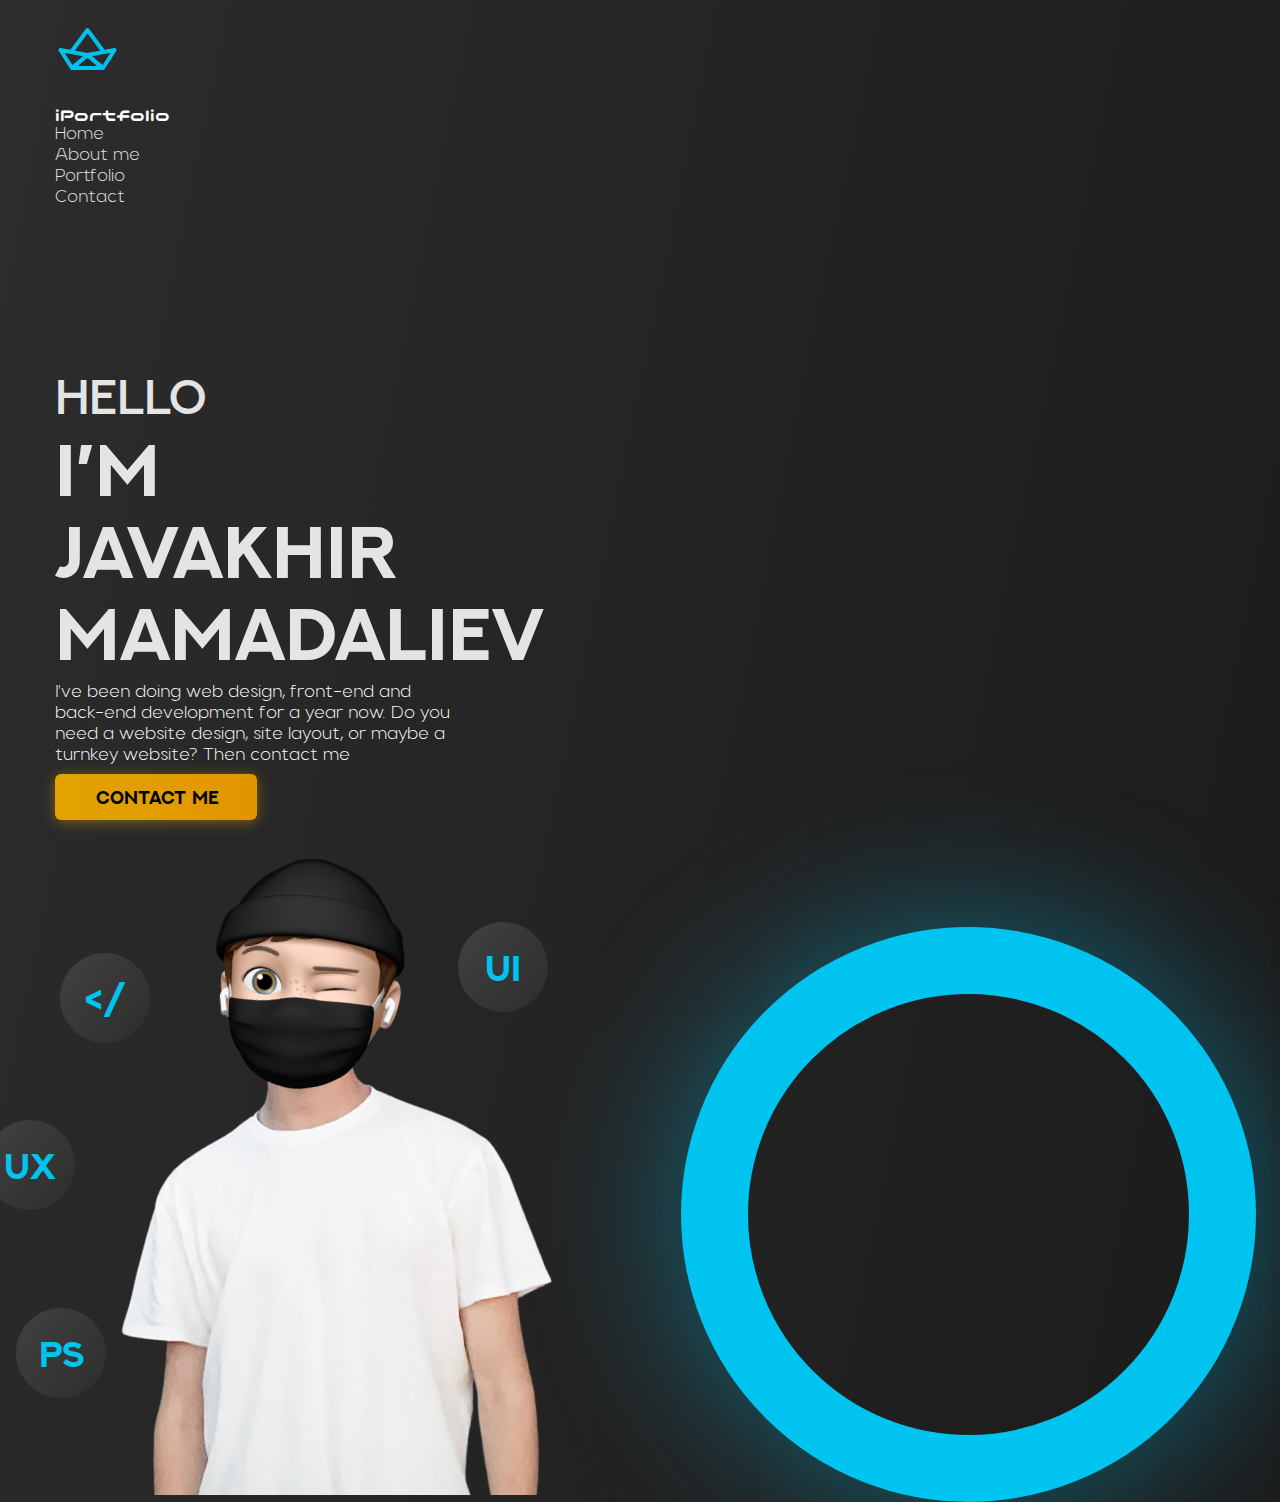
<file: index.html>
<!DOCTYPE html>
<html lang="en">
<head>
    <meta charset="UTF-8">
    <meta http-equiv="X-UA-Compatible" content="IE=edge">
    <meta name="viewport" content="width=device-width, initial-scale=1.0">
    <title>iPortfolio</title>    
    <!-- Подключаем CSS файл Bootstrap и файл уберающий Водяной знак хоста  -->
    <link rel="stylesheet" href="https://javakhir.000webhostapp.com/css/watermarker.css">
    <link rel="stylesheet" href="https://javakhir.000webhostapp.com/css/bootstrap.min.css">
    <!-- Подключаем CSS файлы -->
    <link rel="stylesheet" href="css/style.css">
    <link rel="stylesheet" href="css/media.css">
</head>
<body class="main_body">
    <header class="header container">
        <nav class="nav d-flex justify-content-between align-items-center">
            <a href="#" class="logo d-flex align-items-center">
                <img src="images/logo.svg" alt="" class="logo__img">
                <p class="logo__title">iPortfolio</p> 
            </a>
            <ul class="nav__items menu d-flex">
                <li class="nav__link"><a href="#home">Home</a></li>
                <li class="nav__link"><a href="#about">About me</a></li>
                <li class="nav__link"><a href="#portfolio">Portfolio</a></li>
                <li class="nav__link"><a href="#contact">Contact</a></li>
            </ul>
            <div class="menu-btn">
                <span class="menu-global menu-top"></span>
                <span class="menu-global menu-middle"></span>
                <span class="menu-global menu-bottom"></span>
            </div>
        </nav>
        <div class="hero d-flex justify-content-between">
            <div class="hero__info">
                <h3 class="hero__welcome">Hello</h3>
                <h1 class="hero__title">I’m Javakhir Mamadaliev</h1>
                <p class="hero__sub-title">I've been doing web design, front-end and back-end development for a year now. Do you need a website design, site layout, or maybe a turnkey website? Then contact me</p>
                <a href="" class="btn">Contact me</a>
            </div>
            <div class="hero__pic">
                <div class="neon">
                    <a href="" class="neon__item"></a>
                    <a href="" class="neon__item">Ux</a>
                    <a href="" class="neon__item">Ps</a>
                    <a href="" class="neon__item">UI</a>
                </div>
                <div class="ellipse"></div>
                <img src="images/i'm.png" alt="" class="hero__img">
            </div>
        </div>
    </header>
    
    <!-- Подключаем jQuery -->
    <script src="https://code.jquery.com/jquery-3.4.1.min.js"></script>
    <!-- Подключаем JS Bootstrap -->
    <script src="https://javakhir.000webhostapp.com/js/bootstrap.bundle.min.js"></script>
    <!-- Подключаем JS файл -->
    <script src="js/script.js"></script>
</body>
</html>
</file>
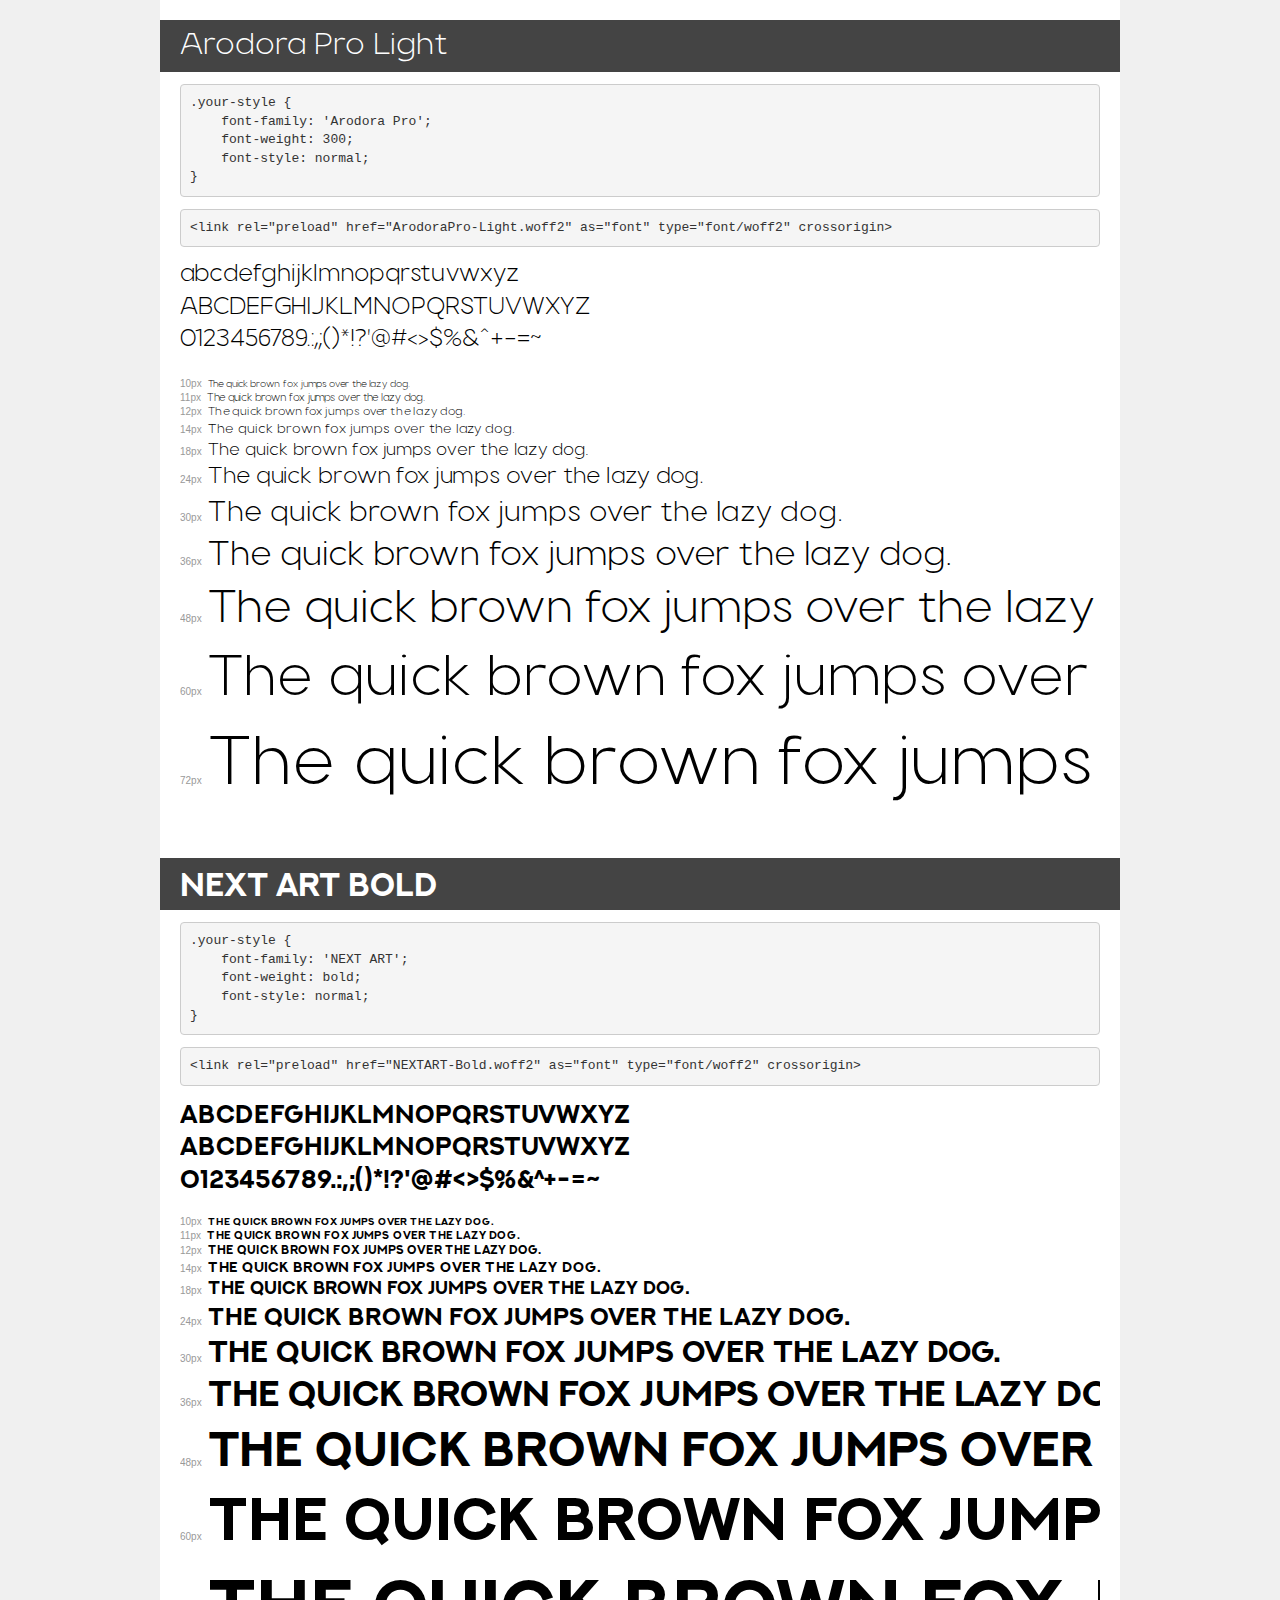
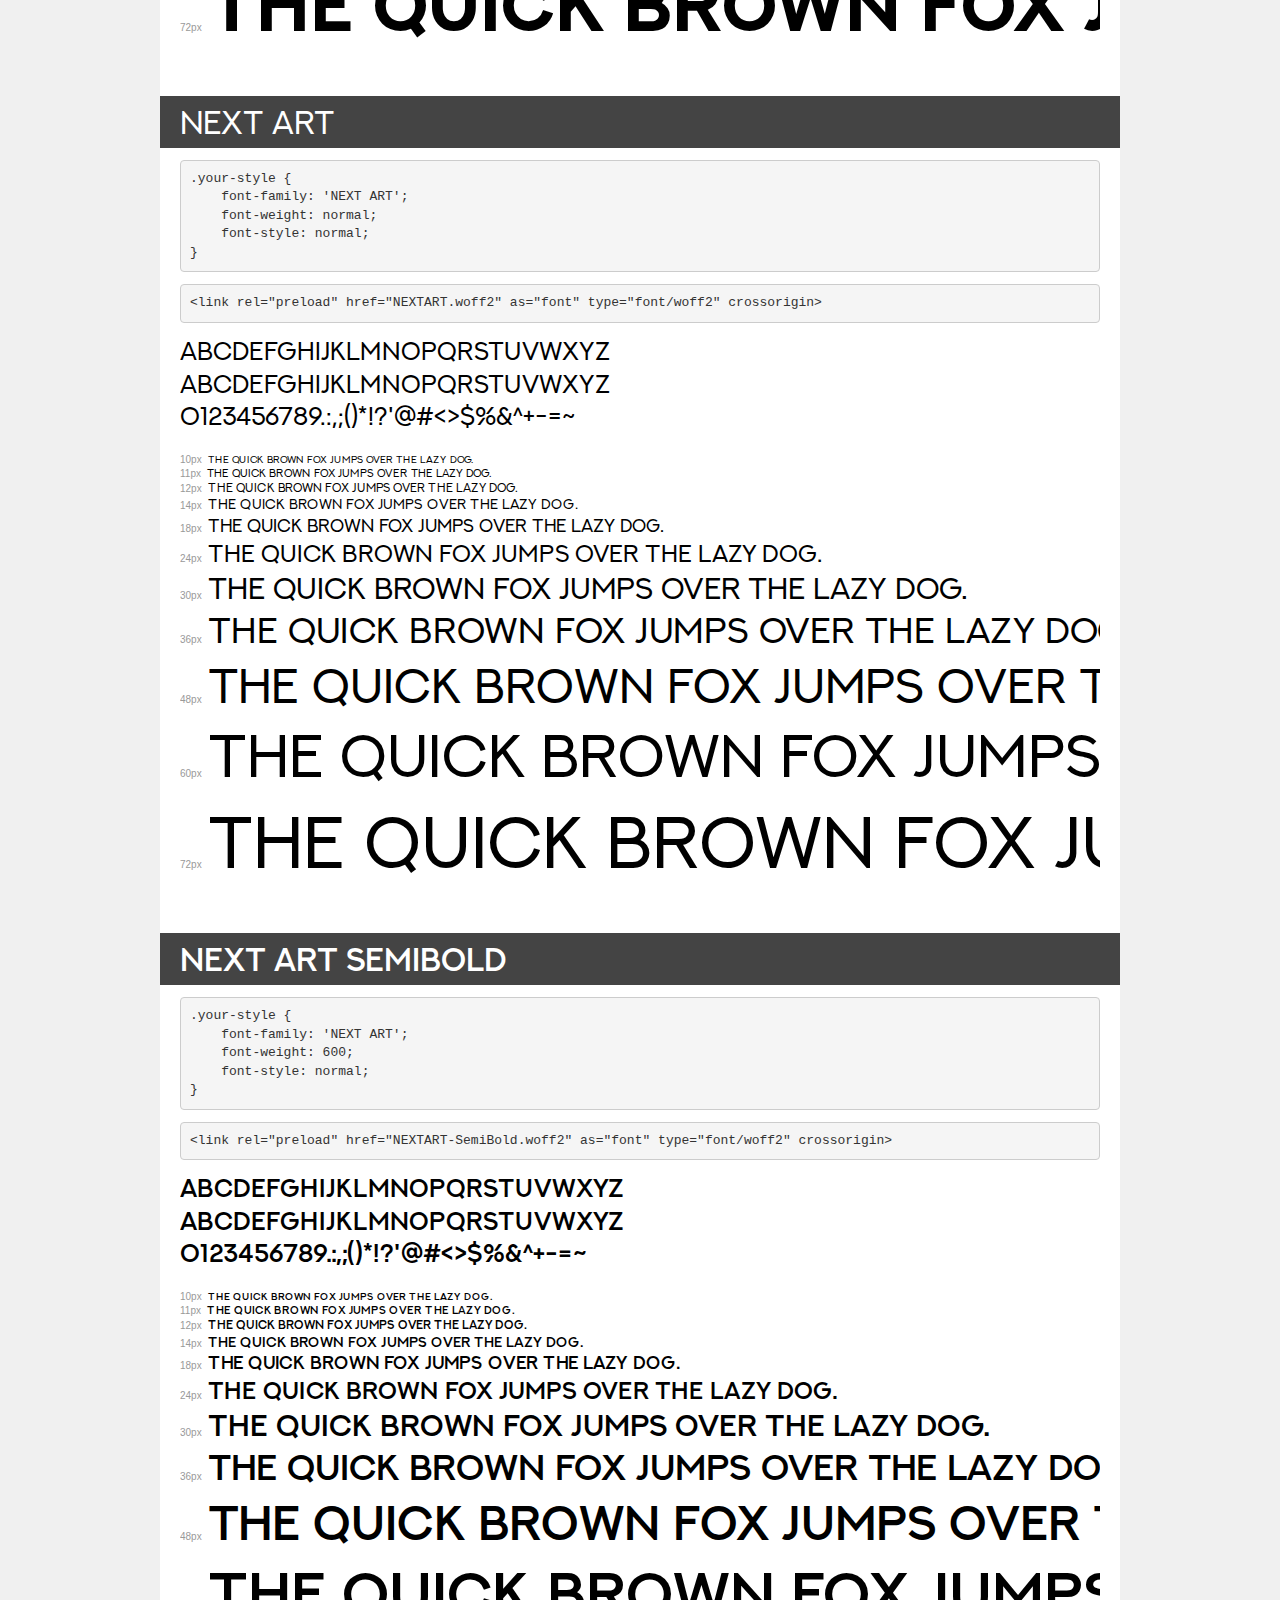
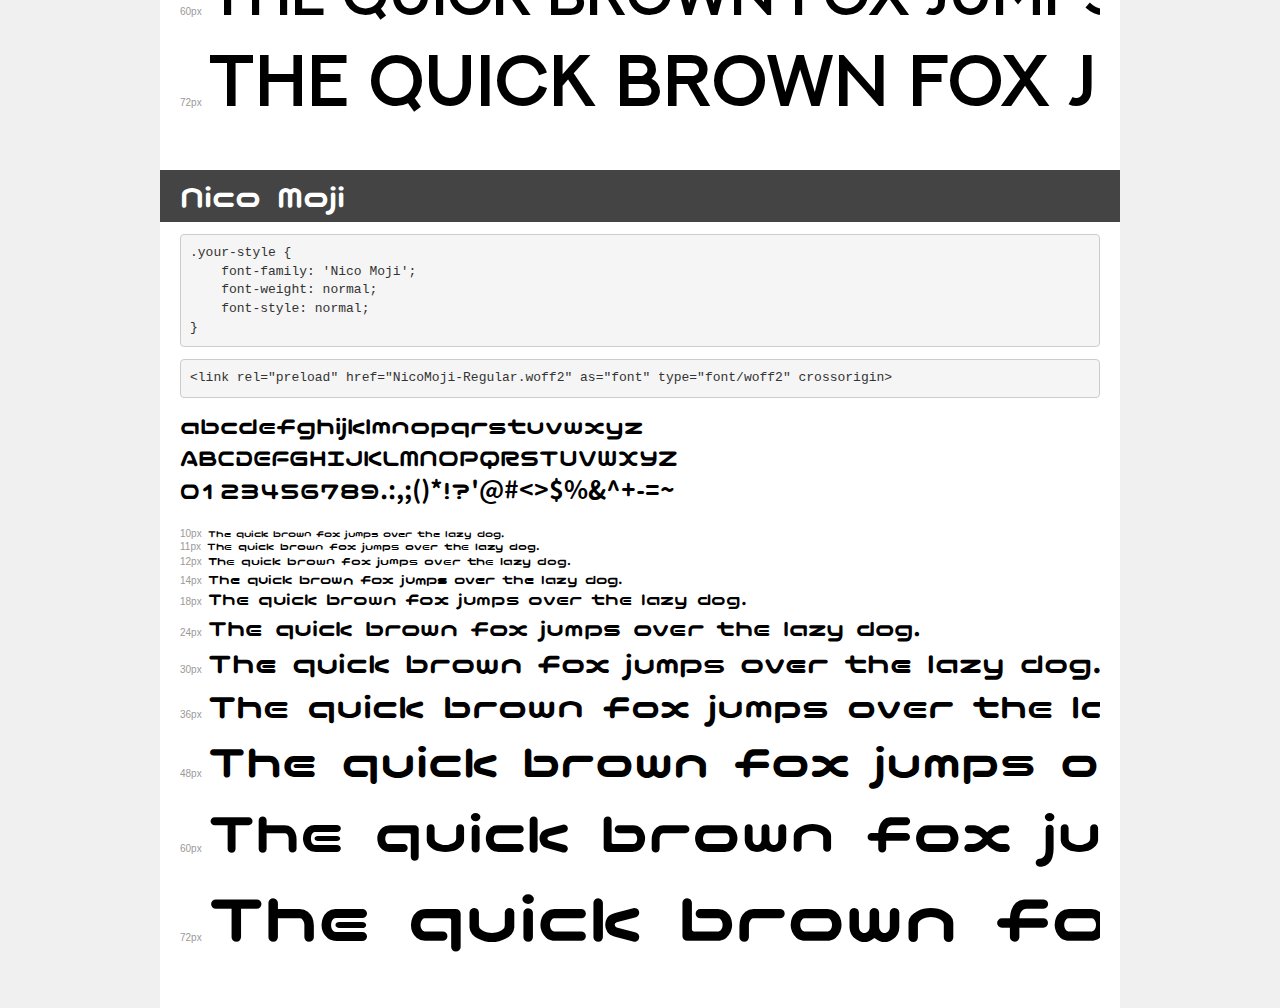
<file: fonts/demo.html>
<!DOCTYPE html>
<html lang="en">
<head>
    <meta charset="utf-8">
    <meta http-equiv="X-UA-Compatible" content="IE=edge">
    <meta name="viewport" content="width=device-width, initial-scale=1">
    <meta name="robots" content="noindex, noarchive">
    <meta name="format-detection" content="telephone=no">
    <title>Transfonter demo</title>
    <link href="../css/font.css" rel="stylesheet">
    <style>
        /*
        http://meyerweb.com/eric/tools/css/reset/
        v2.0 | 20110126
        License: none (public domain)
        */
        html, body, div, span, applet, object, iframe,
        h1, h2, h3, h4, h5, h6, p, blockquote, pre,
        a, abbr, acronym, address, big, cite, code,
        del, dfn, em, img, ins, kbd, q, s, samp,
        small, strike, strong, sub, sup, tt, var,
        b, u, i, center,
        dl, dt, dd, ol, ul, li,
        fieldset, form, label, legend,
        table, caption, tbody, tfoot, thead, tr, th, td,
        article, aside, canvas, details, embed,
        figure, figcaption, footer, header, hgroup,
        menu, nav, output, ruby, section, summary,
        time, mark, audio, video {
            margin: 0;
            padding: 0;
            border: 0;
            font-size: 100%;
            font: inherit;
            vertical-align: baseline;
        }
        /* HTML5 display-role reset for older browsers */
        article, aside, details, figcaption, figure,
        footer, header, hgroup, menu, nav, section {
            display: block;
        }
        body {
            line-height: 1;
        }
        ol, ul {
            list-style: none;
        }
        blockquote, q {
            quotes: none;
        }
        blockquote:before, blockquote:after,
        q:before, q:after {
            content: '';
            content: none;
        }
        table {
            border-collapse: collapse;
            border-spacing: 0;
        }
        /* demo styles */
        body {
            background: #f0f0f0;
            color: #000;
        }
        .page {
            background: #fff;
            width: 920px;
            margin: 0 auto;
            padding: 20px 20px 0 20px;
            overflow: hidden;
        }
        .font-container {
            overflow-x: auto;
            overflow-y: hidden;
            margin-bottom: 40px;
            line-height: 1.3;
            white-space: nowrap;
            padding-bottom: 5px;
        }
        h1 {
            position: relative;
            background: #444;
            font-size: 32px;
            color: #fff;
            padding: 10px 20px;
            margin: 0 -20px 12px -20px;
        }
        .letters {
            font-size: 25px;
            margin-bottom: 20px;
        }
        .s10:before {
            content: '10px';
        }
        .s11:before {
            content: '11px';
        }
        .s12:before {
            content: '12px';
        }
        .s14:before {
            content: '14px';
        }
        .s18:before {
            content: '18px';
        }
        .s24:before {
            content: '24px';
        }
        .s30:before {
            content: '30px';
        }
        .s36:before {
            content: '36px';
        }
        .s48:before {
            content: '48px';
        }
        .s60:before {
            content: '60px';
        }
        .s72:before {
            content: '72px';
        }
        .s10:before, .s11:before, .s12:before, .s14:before,
        .s18:before, .s24:before, .s30:before, .s36:before,
        .s48:before, .s60:before, .s72:before {
            font-family: Arial, sans-serif;
            font-size: 10px;
            font-weight: normal;
            font-style: normal;
            color: #999;
            padding-right: 6px;
        }
        pre {
            display: block;
            padding: 9px;
            margin: 0 0 12px;
            font-family: Monaco, Menlo, Consolas, "Courier New", monospace;
            font-size: 13px;
            line-height: 1.428571429;
            color: #333;
            font-weight: normal;
            font-style: normal;
            background-color: #f5f5f5;
            border: 1px solid #ccc;
            overflow-x: auto;
            border-radius: 4px;
        }
        /* responsive */
        @media (max-width: 959px) {
            .page {
                width: auto;
                margin: 0;
            }
        }
    </style>
</head>
<body>
<div class="page">
    <div class="demo">
        <h1 style="font-family: 'Arodora Pro'; font-weight: 300; font-style: normal;">Arodora Pro Light</h1>
        <pre title="Usage">.your-style {
    font-family: 'Arodora Pro';
    font-weight: 300;
    font-style: normal;
}</pre>
        <pre title="Preload (optional)">
&lt;link rel=&quot;preload&quot; href=&quot;ArodoraPro-Light.woff2&quot; as=&quot;font&quot; type=&quot;font/woff2&quot; crossorigin&gt;</pre>
        <div class="font-container" style="font-family: 'Arodora Pro'; font-weight: 300; font-style: normal;">
            <p class="letters">
                abcdefghijklmnopqrstuvwxyz<br>
ABCDEFGHIJKLMNOPQRSTUVWXYZ<br>
                0123456789.:,;()*!?'@#&lt;&gt;$%&^+-=~
            </p>
            <p class="s10" style="font-size: 10px;">The quick brown fox jumps over the lazy dog.</p>
            <p class="s11" style="font-size: 11px;">The quick brown fox jumps over the lazy dog.</p>
            <p class="s12" style="font-size: 12px;">The quick brown fox jumps over the lazy dog.</p>
            <p class="s14" style="font-size: 14px;">The quick brown fox jumps over the lazy dog.</p>
            <p class="s18" style="font-size: 18px;">The quick brown fox jumps over the lazy dog.</p>
            <p class="s24" style="font-size: 24px;">The quick brown fox jumps over the lazy dog.</p>
            <p class="s30" style="font-size: 30px;">The quick brown fox jumps over the lazy dog.</p>
            <p class="s36" style="font-size: 36px;">The quick brown fox jumps over the lazy dog.</p>
            <p class="s48" style="font-size: 48px;">The quick brown fox jumps over the lazy dog.</p>
            <p class="s60" style="font-size: 60px;">The quick brown fox jumps over the lazy dog.</p>
            <p class="s72" style="font-size: 72px;">The quick brown fox jumps over the lazy dog.</p>
        </div>
    </div>

    <div class="demo">
        <h1 style="font-family: 'NEXT ART'; font-weight: bold; font-style: normal;">NEXT ART Bold</h1>
        <pre title="Usage">.your-style {
    font-family: 'NEXT ART';
    font-weight: bold;
    font-style: normal;
}</pre>
        <pre title="Preload (optional)">
&lt;link rel=&quot;preload&quot; href=&quot;NEXTART-Bold.woff2&quot; as=&quot;font&quot; type=&quot;font/woff2&quot; crossorigin&gt;</pre>
        <div class="font-container" style="font-family: 'NEXT ART'; font-weight: bold; font-style: normal;">
            <p class="letters">
                abcdefghijklmnopqrstuvwxyz<br>
ABCDEFGHIJKLMNOPQRSTUVWXYZ<br>
                0123456789.:,;()*!?'@#&lt;&gt;$%&^+-=~
            </p>
            <p class="s10" style="font-size: 10px;">The quick brown fox jumps over the lazy dog.</p>
            <p class="s11" style="font-size: 11px;">The quick brown fox jumps over the lazy dog.</p>
            <p class="s12" style="font-size: 12px;">The quick brown fox jumps over the lazy dog.</p>
            <p class="s14" style="font-size: 14px;">The quick brown fox jumps over the lazy dog.</p>
            <p class="s18" style="font-size: 18px;">The quick brown fox jumps over the lazy dog.</p>
            <p class="s24" style="font-size: 24px;">The quick brown fox jumps over the lazy dog.</p>
            <p class="s30" style="font-size: 30px;">The quick brown fox jumps over the lazy dog.</p>
            <p class="s36" style="font-size: 36px;">The quick brown fox jumps over the lazy dog.</p>
            <p class="s48" style="font-size: 48px;">The quick brown fox jumps over the lazy dog.</p>
            <p class="s60" style="font-size: 60px;">The quick brown fox jumps over the lazy dog.</p>
            <p class="s72" style="font-size: 72px;">The quick brown fox jumps over the lazy dog.</p>
        </div>
    </div>

    <div class="demo">
        <h1 style="font-family: 'NEXT ART'; font-weight: normal; font-style: normal;">NEXT ART</h1>
        <pre title="Usage">.your-style {
    font-family: 'NEXT ART';
    font-weight: normal;
    font-style: normal;
}</pre>
        <pre title="Preload (optional)">
&lt;link rel=&quot;preload&quot; href=&quot;NEXTART.woff2&quot; as=&quot;font&quot; type=&quot;font/woff2&quot; crossorigin&gt;</pre>
        <div class="font-container" style="font-family: 'NEXT ART'; font-weight: normal; font-style: normal;">
            <p class="letters">
                abcdefghijklmnopqrstuvwxyz<br>
ABCDEFGHIJKLMNOPQRSTUVWXYZ<br>
                0123456789.:,;()*!?'@#&lt;&gt;$%&^+-=~
            </p>
            <p class="s10" style="font-size: 10px;">The quick brown fox jumps over the lazy dog.</p>
            <p class="s11" style="font-size: 11px;">The quick brown fox jumps over the lazy dog.</p>
            <p class="s12" style="font-size: 12px;">The quick brown fox jumps over the lazy dog.</p>
            <p class="s14" style="font-size: 14px;">The quick brown fox jumps over the lazy dog.</p>
            <p class="s18" style="font-size: 18px;">The quick brown fox jumps over the lazy dog.</p>
            <p class="s24" style="font-size: 24px;">The quick brown fox jumps over the lazy dog.</p>
            <p class="s30" style="font-size: 30px;">The quick brown fox jumps over the lazy dog.</p>
            <p class="s36" style="font-size: 36px;">The quick brown fox jumps over the lazy dog.</p>
            <p class="s48" style="font-size: 48px;">The quick brown fox jumps over the lazy dog.</p>
            <p class="s60" style="font-size: 60px;">The quick brown fox jumps over the lazy dog.</p>
            <p class="s72" style="font-size: 72px;">The quick brown fox jumps over the lazy dog.</p>
        </div>
    </div>

    <div class="demo">
        <h1 style="font-family: 'NEXT ART'; font-weight: 600; font-style: normal;">NEXT ART SemiBold</h1>
        <pre title="Usage">.your-style {
    font-family: 'NEXT ART';
    font-weight: 600;
    font-style: normal;
}</pre>
        <pre title="Preload (optional)">
&lt;link rel=&quot;preload&quot; href=&quot;NEXTART-SemiBold.woff2&quot; as=&quot;font&quot; type=&quot;font/woff2&quot; crossorigin&gt;</pre>
        <div class="font-container" style="font-family: 'NEXT ART'; font-weight: 600; font-style: normal;">
            <p class="letters">
                abcdefghijklmnopqrstuvwxyz<br>
ABCDEFGHIJKLMNOPQRSTUVWXYZ<br>
                0123456789.:,;()*!?'@#&lt;&gt;$%&^+-=~
            </p>
            <p class="s10" style="font-size: 10px;">The quick brown fox jumps over the lazy dog.</p>
            <p class="s11" style="font-size: 11px;">The quick brown fox jumps over the lazy dog.</p>
            <p class="s12" style="font-size: 12px;">The quick brown fox jumps over the lazy dog.</p>
            <p class="s14" style="font-size: 14px;">The quick brown fox jumps over the lazy dog.</p>
            <p class="s18" style="font-size: 18px;">The quick brown fox jumps over the lazy dog.</p>
            <p class="s24" style="font-size: 24px;">The quick brown fox jumps over the lazy dog.</p>
            <p class="s30" style="font-size: 30px;">The quick brown fox jumps over the lazy dog.</p>
            <p class="s36" style="font-size: 36px;">The quick brown fox jumps over the lazy dog.</p>
            <p class="s48" style="font-size: 48px;">The quick brown fox jumps over the lazy dog.</p>
            <p class="s60" style="font-size: 60px;">The quick brown fox jumps over the lazy dog.</p>
            <p class="s72" style="font-size: 72px;">The quick brown fox jumps over the lazy dog.</p>
        </div>
    </div>

    <div class="demo">
        <h1 style="font-family: 'Nico Moji'; font-weight: normal; font-style: normal;">Nico Moji</h1>
        <pre title="Usage">.your-style {
    font-family: 'Nico Moji';
    font-weight: normal;
    font-style: normal;
}</pre>
        <pre title="Preload (optional)">
&lt;link rel=&quot;preload&quot; href=&quot;NicoMoji-Regular.woff2&quot; as=&quot;font&quot; type=&quot;font/woff2&quot; crossorigin&gt;</pre>
        <div class="font-container" style="font-family: 'Nico Moji'; font-weight: normal; font-style: normal;">
            <p class="letters">
                abcdefghijklmnopqrstuvwxyz<br>
ABCDEFGHIJKLMNOPQRSTUVWXYZ<br>
                0123456789.:,;()*!?'@#&lt;&gt;$%&^+-=~
            </p>
            <p class="s10" style="font-size: 10px;">The quick brown fox jumps over the lazy dog.</p>
            <p class="s11" style="font-size: 11px;">The quick brown fox jumps over the lazy dog.</p>
            <p class="s12" style="font-size: 12px;">The quick brown fox jumps over the lazy dog.</p>
            <p class="s14" style="font-size: 14px;">The quick brown fox jumps over the lazy dog.</p>
            <p class="s18" style="font-size: 18px;">The quick brown fox jumps over the lazy dog.</p>
            <p class="s24" style="font-size: 24px;">The quick brown fox jumps over the lazy dog.</p>
            <p class="s30" style="font-size: 30px;">The quick brown fox jumps over the lazy dog.</p>
            <p class="s36" style="font-size: 36px;">The quick brown fox jumps over the lazy dog.</p>
            <p class="s48" style="font-size: 48px;">The quick brown fox jumps over the lazy dog.</p>
            <p class="s60" style="font-size: 60px;">The quick brown fox jumps over the lazy dog.</p>
            <p class="s72" style="font-size: 72px;">The quick brown fox jumps over the lazy dog.</p>
        </div>
    </div>

</div>
</body>
</html>
</file>
<file: css/media.css>
@media (max-width: 1399.98px) {
}
@media (max-width: 1199.98px) {
  .logo__title {
    margin-right: 0;
  }

  .ellipse {
    right: 0px;
  }

  .neon__item:first-child {
    left: -59px;
  }

  .neon__item:nth-child(2) {
    left: -135px;
  }

  .neon__item:nth-child(3) {
    left: -103px;
  }

  .neon__item:nth-child(4) {
    left: 323px;
  }
}
@media (max-width: 1130.98px) {
  .hero {
    flex-direction: column;
  }

  .hero__pic {
    margin: 0 auto;
  }

  .hero__img {
    display: flex;
    margin: 12px auto 0;
  }

  .ellipse {
    right: 50%;
    transform: translateX(50%);
  }

  .hero__info {
    text-align: center;
    margin: auto;
  }

  .hero__welcome,
  .hero__title,
  .hero__sub-title {
    text-align: left;
  }

  .neon__item:first-child {
    left: 1px;
  }

  .neon__item:nth-child(2) {
    left: -76px;
  }

  .neon__item:nth-child(3) {
    left: -43px;
  }

  .neon__item:nth-child(4) {
    left: 383px;
  }
}
@media (max-width: 991.98px) {
  .nav__link:not(:last-child) {
    margin-right: 60px;
  }
  .hero__welcome {
    margin-top: 150px;
  }
}

@media (max-width: 767.98px) {
  .nav__link:not(:last-child) {
    margin-right: 30px;
  }

  .nav__link:last-child {
    margin-right: 30px;
  }
  .hero__welcome {
    margin-top: 100px;
  }
}
@media (max-width: 670.98px) {
  .hero__img {
    width: 470px;
    height: auto;
  }

  .ellipse {
    width: 515px;
    height: 515px;
  }

  .neon__item:nth-child(2) {
    left: -64px;
  }

  .neon__item:nth-child(3) {
    left: -10px;
  }

  .neon__item:nth-child(4) {
    left: 353px;
    top: 125px;
  }
  .hero__welcome {
    margin-top: 70px;
  }
}
@media (max-width: 630.98px) {
  .nav__link:not(:last-child) {
    margin-right: 15px;
  }

  .nav__link:last-child {
    margin-right: 15px;
  }
}
@media (max-width: 575.98px) {
  /* Меню, которое будет появляться */
  .menu {
    position: fixed;
    top: 0;
    left: 0;
    width: 100%;
    height: 100%;
    padding: 15px;
    padding-top: 70px;
    background: #313131;
    transform: translateX(-100%);
    transition: transform 0.5s;
    z-index: 9999;
  }

  .menu.active {
    transform: translateX(0);
    flex-direction: column !important;
    justify-content: flex-start !important;
    align-items: center;
    position: fixed;
  }

  .menu.active .nav__link a {
    font-size: 38px;
    line-height: 40px;
  }

  .menu-btn {
    cursor: pointer;
    position: relative;
    right: 10px;
    width: 30px;
    height: 30px;
    z-index: 99999;
  }

  .menu-global {
    backface-visibility: hidden;
    position: absolute;
    left: 0;
    border-top: 3px solid white;
    width: 100%;
    transition: 0.55s;
  }

  .menu-top {
    top: 0;
  }

  .menu-middle {
    top: 13.5px;
  }

  .menu-bottom {
    top: 27px;
  }

  .menu-top-click {
    backface-visibility: hidden;
    top: 15px;
    transform: rotate(50deg);
    transition: 0.55s 0.5s;
  }

  .menu-middle-click {
    opacity: 0;
  }

  .menu-bottom-click {
    backface-visibility: hidden;
    top: 15px;
    transform: rotate(-410deg);
    transition: 0.55s 0.5s;
  }

  .hero__welcome {
    margin-top: 50px;
  }

  .hero__welcome {
    font-size: 40px;
    line-height: 42px;
  }

  .hero__title {
    font-size: 60px;
    line-height: 60px;
    font-weight: 600;
  }
}
</file>
<file: css/font.css>
@font-face {
    font-family: 'Arodora Pro';
    src: url('../fonts/ArodoraPro-Light.woff2') format('woff2'),
        url('../fonts/ArodoraPro-Light.woff') format('woff');
    font-weight: 300;
    font-style: normal;
    font-display: swap;
}

@font-face {
    font-family: 'Next Art';
    src: url('../fonts/NEXTART-Bold.woff2') format('woff2'),
        url('../fonts/NEXTART-Bold.woff') format('woff');
    font-weight: bold;
    font-style: normal;
    font-display: swap;
}

@font-face {
    font-family: 'Next Art';
    src: url('../fonts/NEXTART.woff2') format('woff2'),
        url('../fonts/NEXTART.woff') format('woff');
    font-weight: normal;
    font-style: normal;
    font-display: swap;
}

@font-face {
    font-family: 'Next Art';
    src: url('../fonts/NEXTART-SemiBold.woff2') format('woff2'),
        url('../fonts/NEXTART-SemiBold.woff') format('woff');
    font-weight: 600;
    font-style: normal;
    font-display: swap;
}

@font-face {
    font-family: 'Nico Moji';
    src: url('../fonts/NicoMoji-Regular.woff2') format('woff2'),
        url('../fonts/NicoMoji-Regular.woff') format('woff');
    font-weight: normal;
    font-style: normal;
    font-display: swap;
}
</file>
<file: css/style.css>
@import "reset.css";
@import "main.css";
@import "font.css";
@import "nav.css";
@import "vars.css";
@import "hero.css";
@import "";
@import "";
@import "";
@import "";
</file>
